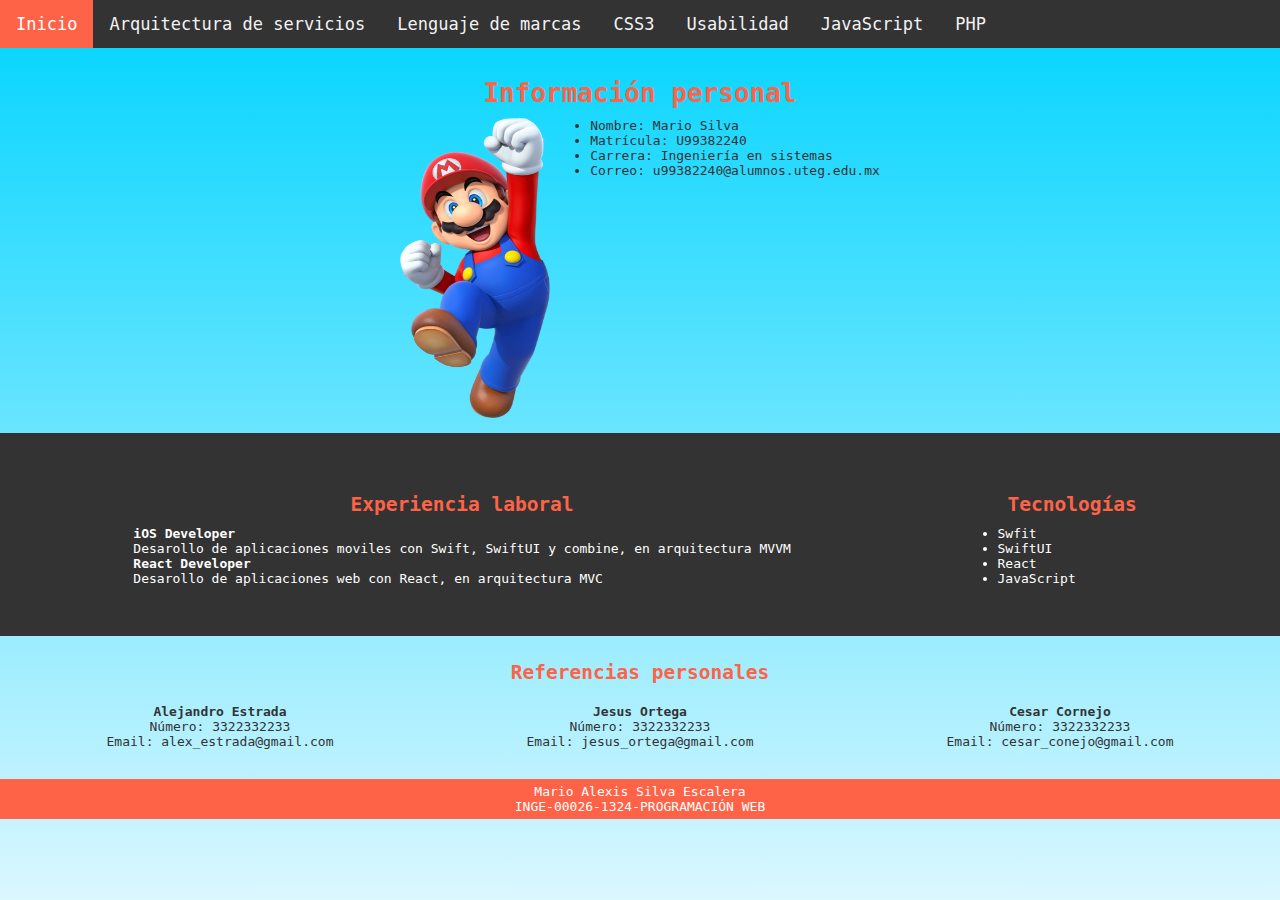
<file: index.html>
<html lang="en">
<head>
    <meta charset="UTF-8">
    <meta name="viewport" content="width=device-width, initial-scale=1.0">
    <link rel="stylesheet" href="/assets/styles/index.css">
    <link rel="stylesheet" href="/assets/styles/animations.css">
    <title>Mi perfil</title>
</head>
<body>
    <!-- Top Navigation Bar --->    
    <div class="topnav">
        <a class="active" href="/index.html">Inicio</a>
        <a href="/pages/service_architecture.html">Arquitectura de servicios</a>
        <a href="/pages/markup_lenguage.html">Lenguaje de marcas</a>
        <a href="/pages/css3.html">CSS3</a>
        <a href="/pages/usability.html">Usabilidad</a>
        <a href="/pages/javascript.html">JavaScript</a>
        <a href="/pages/php.html">PHP</a>
    </div>

    <h1 class="header">Información personal</h1>

    <div class="info_bullets">
        <img src="/assets/images/mario_bros.jpg" alt="Mario Bros" width="150" height="300" class="mario mario-jump">
        <ul style="padding-left: 20;">
         <li>Nombre: Mario Silva</li>
         <li>Matrícula: U99382240</li>
         <li>Carrera: Ingeniería en sistemas</li>
         <li>Correo: u99382240@alumnos.uteg.edu.mx</li>
        </ul>
    </div>

    
   <br>

    <div class="work_experiencie">

        <div class="work_experiencie_content">
            <h2 class="header">Experiencia laboral</h2>


            <h4 style="color: white;">iOS Developer</h4>
            <p style="color: white;">Desarollo de aplicaciones moviles con Swift, SwiftUI y combine, en arquitectura MVVM</p>
        
            <h4 style="color: white;">React Developer</h4>
            <p style="color: white;">Desarollo de aplicaciones web con React, en arquitectura MVC</p>
        </div>

        <div class="work_experiencie_content">
            <h2 class="header">Tecnologías</h2>

            <ul>
            <li style="color: white;">Swfit</li>
            <li style="color: white;">SwiftUI</li>
            <li style="color: white;">React</li>
            <li style="color: white;">JavaScript</li>
            </ul>
        </div>

    </div>

   <br>


    <h2 class="header">Referencias personales</h2>

   <div class="personal_reference">
    <div>
        <h4>Alejandro Estrada</h4>
        <p>Número: 3322332233</p>
        <p>Email: alex_estrada@gmail.com</p>
    </div>

    <div>
        <h4>Jesus Ortega</h4>
        <p>Número: 3322332233</p>
        <p>Email: jesus_ortega@gmail.com</p>
    </div>

    <div>
        <h4>Cesar Cornejo</h4>
        <p>Número: 3322332233</p>
        <p>Email: cesar_conejo@gmail.com</p>
    </div>

   </div>

   <footer>
    <p>Mario Alexis Silva Escalera</p>
    <p>INGE-00026-1324-PROGRAMACIÓN WEB</p>
   </footer>



</body>
</html>
</file>
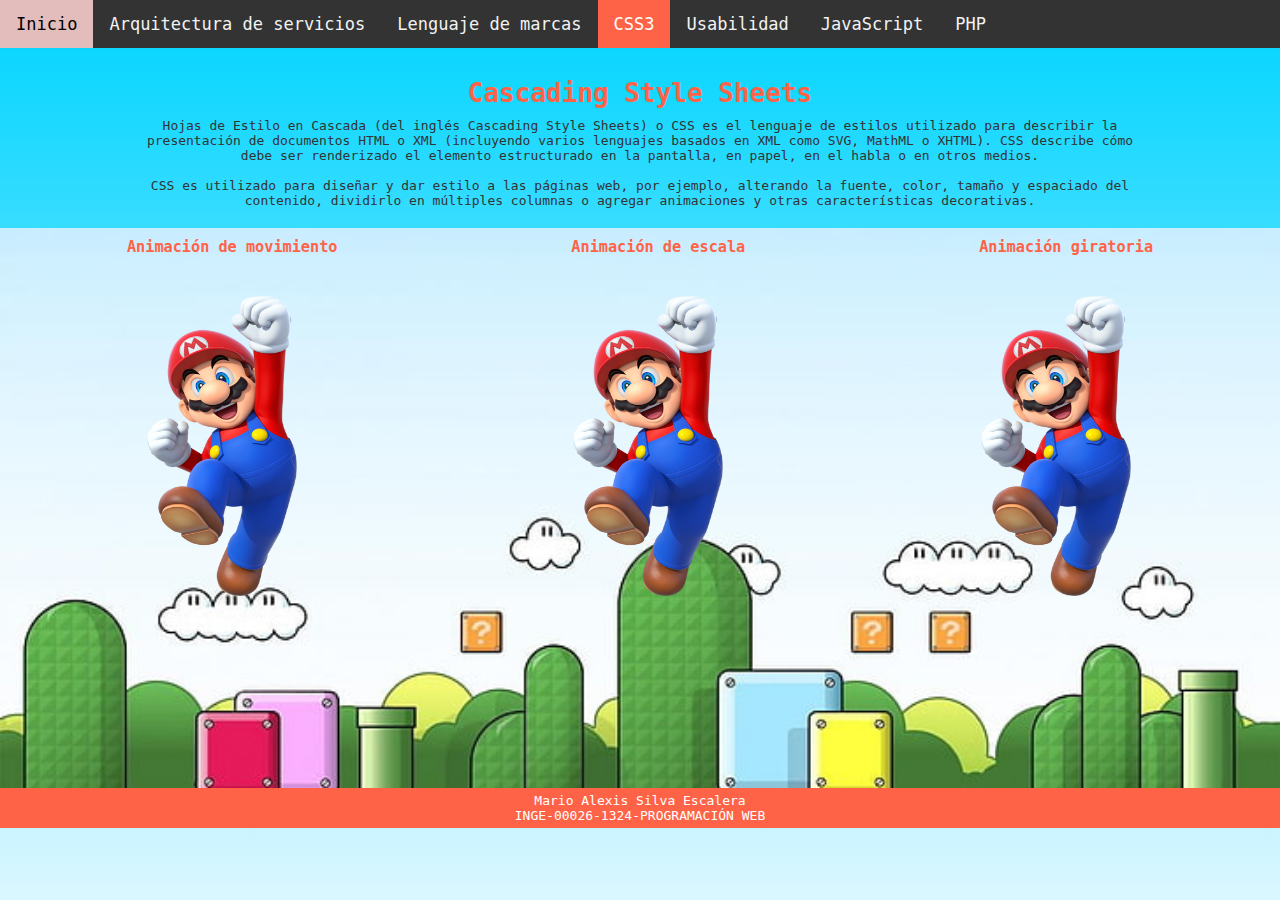
<file: pages/css3.html>
<html lang="en">
<head>
    <meta charset="UTF-8">
    <meta name="viewport" content="width=device-width, initial-scale=1.0">
    <link rel="stylesheet" href="/assets/styles/index.css">
    <link rel="stylesheet" href="/assets/styles/animations.css">
    <title>CSS3</title>
</head>
<body>
    <!-- Top Navigation Bar --->
    <div class="topnav">
        <a href="/index.html">Inicio</a>
        <a href="/pages/service_architecture.html">Arquitectura de servicios</a>
        <a href="/pages/markup_lenguage.html">Lenguaje de marcas</a>
        <a class="active" href="/pages/css3.html">CSS3</a>
        <a href="/pages/usability.html">Usabilidad</a>
        <a href="/pages/javascript.html">JavaScript</a>
        <a href="/pages/php.html">PHP</a>
    </div>

    <h1 class="header">Cascading Style Sheets</h1>

    <div class="markup_content">
        <p>Hojas de Estilo en Cascada (del inglés Cascading Style Sheets) o CSS es el lenguaje de estilos utilizado para describir la presentación de documentos HTML o XML (incluyendo varios lenguajes basados en XML como SVG, MathML o XHTML). CSS describe cómo debe ser renderizado el elemento estructurado en la pantalla, en papel, en el habla o en otros medios.<br><br>CSS es utilizado para diseñar y dar estilo a las páginas web, por ejemplo, alterando la fuente, color, tamaño y
        espaciado del contenido, dividirlo en múltiples columnas o agregar animaciones y otras características decorativas.</p>
    </div>

    <div class="css-animations">
        <div style="text-align: center;">
            <h3>Animación de movimiento</h3>
            <img src="/assets/images/mario_bros.jpg" alt="Mario Bros" width="150" height="300" class="mario mario-move">
        </div>
        <div style="text-align: center;">
            <h3>Animación de escala</h3>
            <img src="/assets/images/mario_bros.jpg" alt="Mario Bros" width="150" height="300" class="mario mario-combo">
        </div>
        <div style="text-align: center;">
            <h3>Animación giratoria</h3>
            <img src="/assets/images/mario_bros.jpg" alt="Mario Bros" width="150" height="300" class="mario mario-spin">
        </div>
    </div>



    <footer>
        <p>Mario Alexis Silva Escalera</p>
        <p>INGE-00026-1324-PROGRAMACIÓN WEB</p>
    </footer>
    
</body>
</html>
</file>
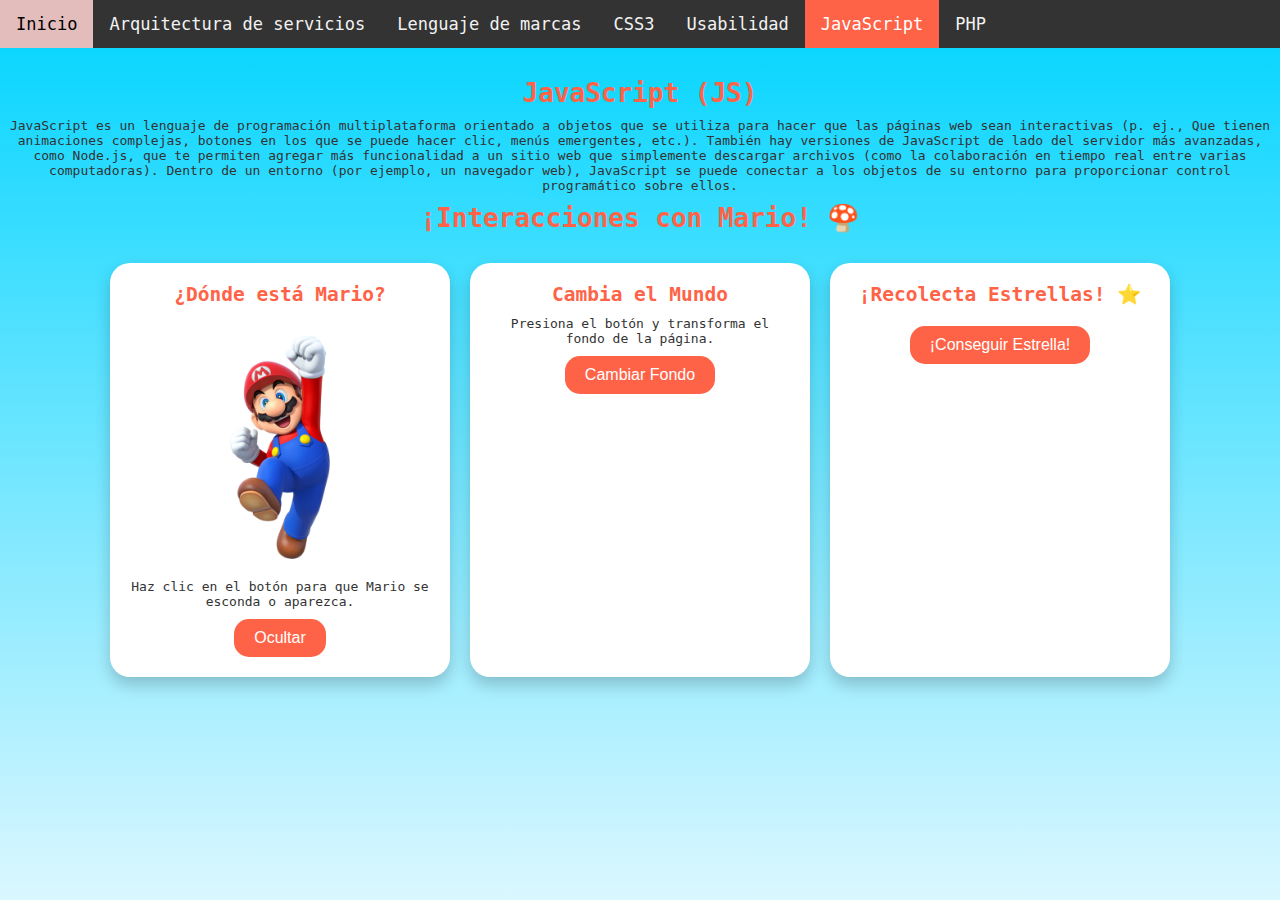
<file: pages/javascript.html>
<html lang="en">
<head>
    <meta charset="UTF-8">
    <meta name="viewport" content="width=device-width, initial-scale=1.0">
    <link rel="stylesheet" href="/assets/styles/index.css">
    <script src="/scripts/index.js"></script>
    <title>JavaScript</title>
</head>
<body>
        <!-- Top Navigation Bar --->
    <div class="topnav">
        <a href="/index.html">Inicio</a>
        <a href="/pages/service_architecture.html">Arquitectura de servicios</a>
        <a href="/pages/markup_lenguage.html">Lenguaje de marcas</a>
        <a href="/pages/css3.html">CSS3</a>
        <a href="/pages/usability.html">Usabilidad</a>
        <a class="active" href="/pages/javascript.html">JavaScript</a>
        <a href="/pages/php.html">PHP</a>
    </div>

    <h1 class="header">JavaScript (JS)</h1>

    <p>JavaScript es un lenguaje de programación multiplataforma orientado a objetos que se utiliza para hacer que las páginas
    web sean interactivas (p. ej., Que tienen animaciones complejas, botones en los que se puede hacer clic, menús
    emergentes, etc.). También hay versiones de JavaScript de lado del servidor más avanzadas, como Node.js, que te permiten
    agregar más funcionalidad a un sitio web que simplemente descargar archivos (como la colaboración en tiempo real entre
    varias computadoras). Dentro de un entorno (por ejemplo, un navegador web), JavaScript se puede conectar a los objetos
    de su entorno para proporcionar control programático sobre ellos.</p>

    <h1 class="header">¡Interacciones con Mario! 🍄</h1>

    <div class="container">

        <!-- Card 1: Mostrar/Ocultar Mario -->
        <div class="card">
            <h2 class="card_title">¿Dónde está Mario?</h2>
            <img class="mario_action" id="mario_action" src="/assets/images/mario_bros.jpg" alt="Mario" style="visibility: visible;">
            <p>Haz clic en el botón para que Mario se esconda o aparezca.</p>
            <button id="toggleButton" onclick="mostrarOcultar()">Ocultar</button>
        </div>

        <!-- Card 2: Cambiar el fondo -->
        <div class="card">
            <h2 class="card_title">Cambia el Mundo</h2>
            <p>Presiona el botón y transforma el fondo de la página.</p>
            <button onclick="cambiarColor()">Cambiar Fondo</button>
        </div>

        <!-- Card 3: Recolectar Estrellas -->
        <div class="card">
            <h2 class="card_title">¡Recolecta Estrellas! ⭐️</h2>
            <div id="contenedor"></div>
            <button onclick="agregarEstrella()">¡Conseguir Estrella!</button>
        </div>

    </div>

    
</body>
</html>
</file>
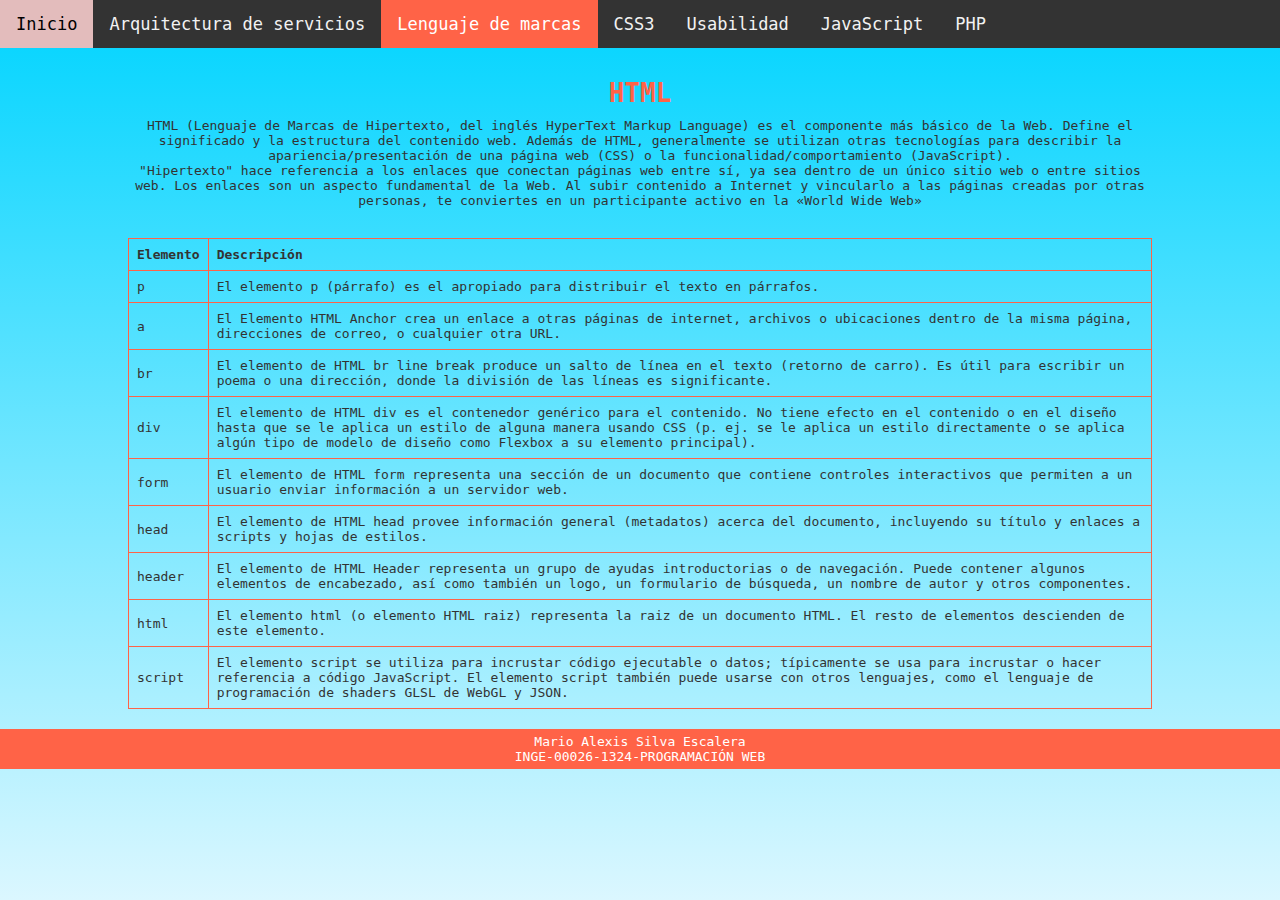
<file: pages/markup_lenguage.html>
<html lang="en">
<head>
    <meta charset="UTF-8">
    <meta name="viewport" content="width=device-width, initial-scale=1.0">
    <link rel="stylesheet" href="/assets/styles/index.css">
    <title>Lenguaje de marcas</title>
</head>
<body>
    <!-- Top Navigation Bar --->
    <div class="topnav">
        <a href="/index.html">Inicio</a>
        <a href="/pages/service_architecture.html">Arquitectura de servicios</a>
        <a class="active" href="/pages/markup_lenguage.html">Lenguaje de marcas</a>
        <a href="/pages/css3.html">CSS3</a>
        <a href="/pages/usability.html">Usabilidad</a>
        <a href="/pages/javascript.html">JavaScript</a>
        <a href="/pages/php.html">PHP</a>
    </div>

    <h1 class="header">HTML</h1>

    <div class="markup_content">
        <p>HTML (Lenguaje de Marcas de Hipertexto, del inglés HyperText Markup Language) es el componente más básico de la Web. Define el significado y la estructura del contenido web. Además de HTML, generalmente se utilizan otras tecnologías para describir la apariencia/presentación de una página web (CSS) o la funcionalidad/comportamiento (JavaScript). <br>"Hipertexto" hace referencia a los enlaces que conectan páginas web entre sí, ya sea dentro de un único sitio web o
        entre sitios web. Los enlaces son un aspecto fundamental de la Web. Al subir contenido a Internet y vincularlo a las
        páginas creadas por otras personas, te conviertes en un participante activo en la «World Wide Web»</p>
    </div>

   
    <div class="markup_table">
        <table>
            <tr>
                <th>Elemento</th>
                <th>Descripción</th>
            </tr>
            <tr>
                <td>p</td>
                <td>El elemento p (párrafo) es el apropiado para distribuir el texto en párrafos.</td>
            </tr>
            <tr>
                <td>a</td>
                <td>El Elemento HTML Anchor crea un enlace a otras páginas de internet, archivos o ubicaciones dentro de la misma página, direcciones de correo, o cualquier otra URL.</td>
            </tr>
            <tr>
                <td>br</td>
                <td>El elemento de HTML br line break produce un salto de línea en el texto (retorno de carro). Es útil para escribir un poema o una dirección, donde la división de las líneas es significante.</td>
            </tr>
            <tr>
                <td>div</td>
                <td>El elemento de HTML div es el contenedor genérico para el contenido. No tiene efecto en el contenido o en el diseño hasta que se le aplica un estilo de alguna manera usando CSS (p. ej. se le aplica un estilo directamente o se aplica algún tipo de modelo de diseño como Flexbox a su elemento principal).</td>
            </tr>
            <tr>
                <td>form</td>
                <td>El elemento de HTML form representa una sección de un documento que contiene controles interactivos que permiten a un usuario enviar información a un servidor web.</td>
            </tr>
            <tr>
                <td>head</td>
                <td>El elemento de HTML head provee información general (metadatos) acerca del documento, incluyendo su título y enlaces a scripts y hojas de estilos.</td>
            </tr>
            <tr>
                <td>header</td>
                <td>El elemento de HTML Header representa un grupo de ayudas introductorias o de navegación. Puede contener algunos elementos de encabezado, así como también un logo, un formulario de búsqueda, un nombre de autor y otros componentes.</td>
            </tr>
            <tr>
                <td>html</td>
                <td>El elemento html (o elemento HTML raiz) representa la raiz de un documento HTML. El resto de elementos descienden de este elemento.</td>
            </tr>
            <tr>
                <td>script</td>
                <td>El elemento script se utiliza para incrustar código ejecutable o datos; típicamente se usa para incrustar o hacer referencia a código JavaScript. El elemento script también puede usarse con otros lenguajes, como el lenguaje de programación de shaders GLSL de WebGL y JSON.</td>
            </tr>
        </table>
    </div>

    <footer>
        <p>Mario Alexis Silva Escalera</p>
        <p>INGE-00026-1324-PROGRAMACIÓN WEB</p>
    </footer>
    

</body>
</html>
</file>
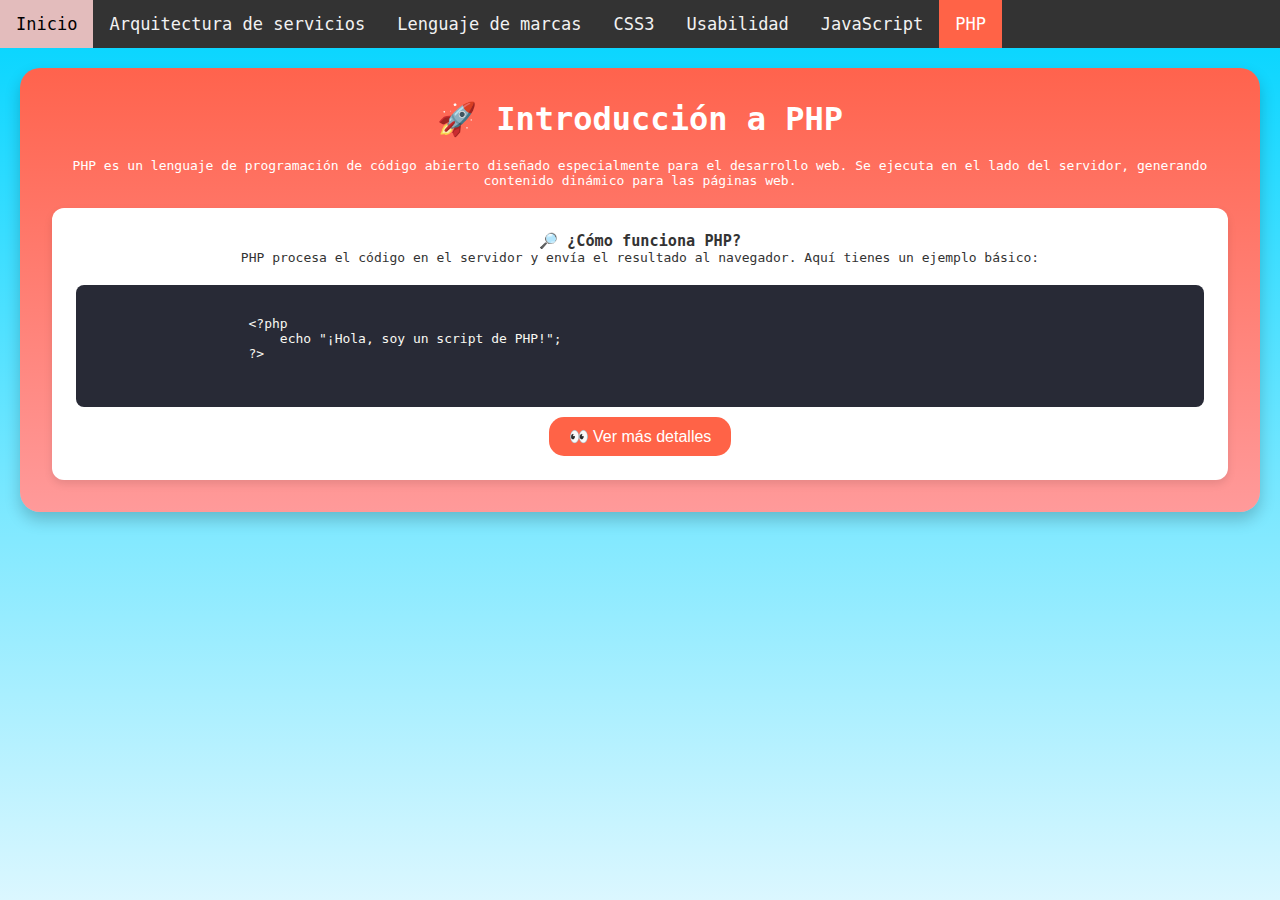
<file: pages/php.html>
<html lang="en">
<head>
    <meta charset="UTF-8">
    <meta name="viewport" content="width=device-width, initial-scale=1.0">
    <link rel="stylesheet" href="/assets/styles/index.css">
    <script src="/scripts/index.js"></script>
    <title>PHP</title>
</head>
<body>
    <!-- Top Navigation Bar --->
    <div class="topnav">
        <a href="/index.html">Inicio</a>
        <a href="/pages/service_architecture.html">Arquitectura de servicios</a>
        <a href="/pages/markup_lenguage.html">Lenguaje de marcas</a>
        <a href="/pages/css3.html">CSS3</a>
        <a href="/pages/usability.html">Usabilidad</a>
        <a href="/pages/javascript.html">JavaScript</a>
        <a class="active" href="/pages/php.html">PHP</a>
    </div>

    <section id="php-section" class="php-container">
        <h2>🚀 Introducción a PHP</h2>
        <p>
            PHP es un lenguaje de programación de código abierto diseñado especialmente para el desarrollo web.
            Se ejecuta en el lado del servidor, generando contenido dinámico para las páginas web.
        </p>
    
        <div class="php-card">
            <h3>🔎 ¿Cómo funciona PHP?</h3>
            <p>PHP procesa el código en el servidor y envía el resultado al navegador. Aquí tienes un ejemplo básico:</p>
            <pre>
                <code>
                    &lt;?php
                        echo "¡Hola, soy un script de PHP!";
                    ?&gt;
                </code>
            </pre>
            <button id="toggle-example">👀 Ver más detalles</button>
            <div id="php-details" class="hidden">
                <ul style="list-style-type: none;">
                    <li>✅ Genera contenido dinámico.</li>
                    <li>✅ Interactúa con bases de datos.</li>
                    <li>✅ Procesa formularios y sesiones.</li>
                </ul>
            </div>
        </div>
    </section>

    
</body>
</html>
</file>
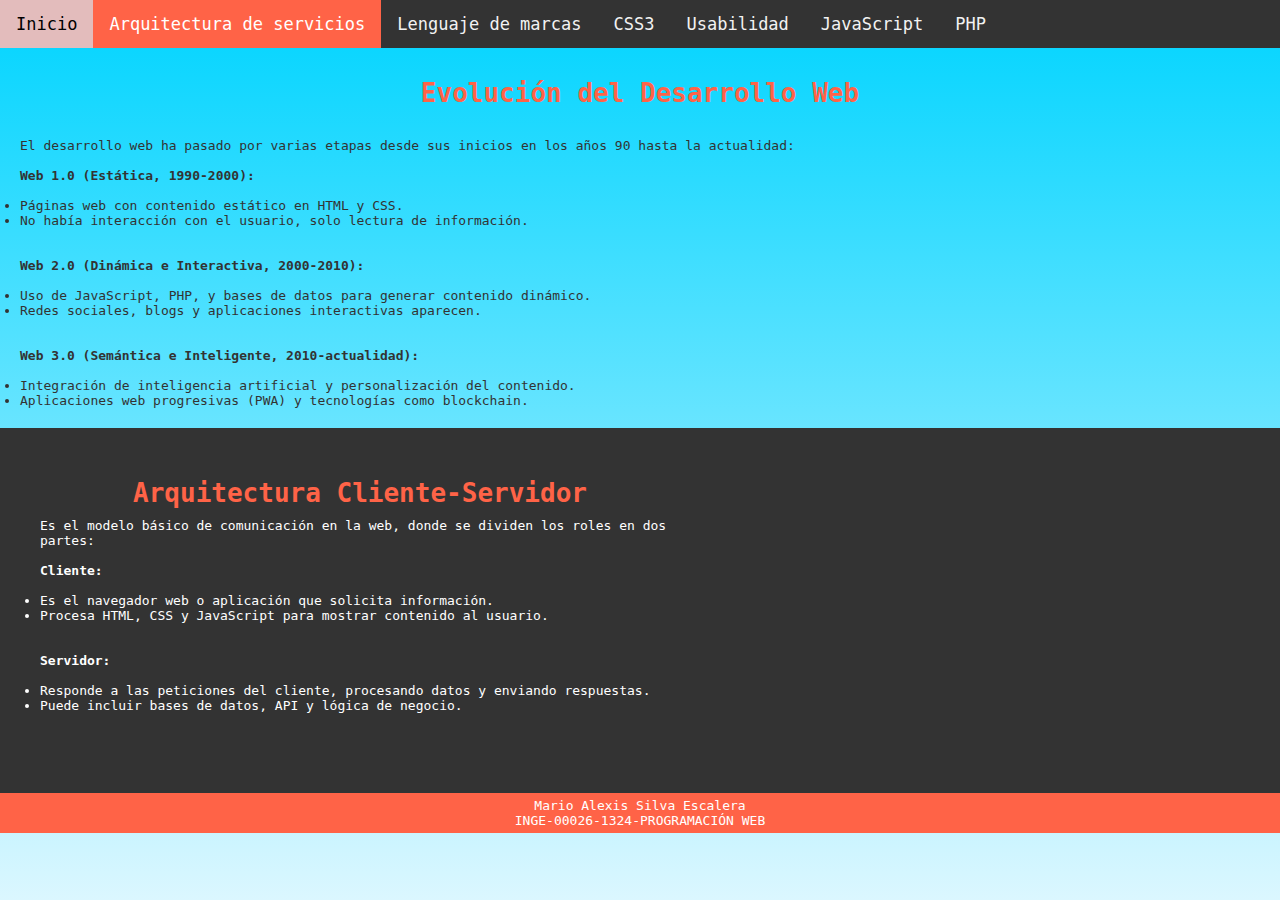
<file: pages/service_architecture.html>
<html lang="en">
<head>
    <meta charset="UTF-8">
    <meta name="viewport" content="width=device-width, initial-scale=1.0">
    <link rel="stylesheet" href="/assets/styles/index.css">
    <title>Arquitectura de servicios</title>
</head>
 <body>
    <!-- Top Navigation Bar --->
    <div class="topnav">
        <a href="/index.html">Inicio</a>
        <a class="active" href="/pages/service_architecture.html">Arquitectura de servicios</a>
        <a href="/pages/markup_lenguage.html">Lenguaje de marcas</a>
        <a href="/pages/css3.html">CSS3</a>
        <a href="/pages/usability.html">Usabilidad</a>
        <a href="/pages/javascript.html">JavaScript</a>
        <a href="/pages/php.html">PHP</a>
    </div>

    <h1 class="header">Evolución del Desarrollo Web</h1>

    <div class="service_content">
        <p>El desarrollo web ha pasado por varias etapas desde sus inicios en los años 90 hasta la actualidad:</p><br>
        <h4>Web 1.0 (Estática, 1990-2000):</h4><br>

        <ul>
            <li>Páginas web con contenido estático en HTML y CSS.</li>
            <li>No había interacción con el usuario, solo lectura de información.</li>
        </ul>
    </div>

    <div class="service_content">
        <h4>Web 2.0 (Dinámica e Interactiva, 2000-2010):</h4><br>

        <ul>
            <li>Uso de JavaScript, PHP, y bases de datos para generar contenido dinámico.</li>
            <li>Redes sociales, blogs y aplicaciones interactivas aparecen.</li>
        </ul>
    </div>


    <div class="service_content">
        <h4>Web 3.0 (Semántica e Inteligente, 2010-actualidad):</h4><br>

        <ul>
            <li>Integración de inteligencia artificial y personalización del contenido.</li>
            <li>Aplicaciones web progresivas (PWA) y tecnologías como blockchain.</li>
        </ul>
    </div>


    <div class="architecture_container">
        <div class="architecture_content">
            <div class="service_content">
                <h1 class="header">Arquitectura Cliente-Servidor</h1>
                <p style="color: white;">Es el modelo básico de comunicación en la web, donde se dividen los roles en dos partes:</p><br>
                <h4 style="color: white;">Cliente:</h4><br>
        
                <ul style="color: white;">
                    <li>Es el navegador web o aplicación que solicita información.</li>
                    <li>Procesa HTML, CSS y JavaScript para mostrar contenido al usuario.</li>
                </ul>
            </div>
    
            <div class="service_content">
                <h4 style="color: white;">Servidor:</h4><br>
        
                <ul style="color: white;">
                    <li>Responde a las peticiones del cliente, procesando datos y enviando respuestas.</li>
                    <li>Puede incluir bases de datos, API y lógica de negocio.</li>
                </ul>
            </div>
        </div>
        <iframe width="560" height="315" src="https://www.youtube.com/embed/49zdlyLSwhQ?si=0uLOGQyV-lPO9pxB" title="YouTube video player" frameborder="0" allow="accelerometer; autoplay; clipboard-write; encrypted-media; gyroscope; picture-in-picture; web-share" referrerpolicy="strict-origin-when-cross-origin" allowfullscreen></iframe>
    </div>


    <footer>
        <p>Mario Alexis Silva Escalera</p>
        <p>INGE-00026-1324-PROGRAMACIÓN WEB</p>
    </footer>
    

</body>
</html>
</file>
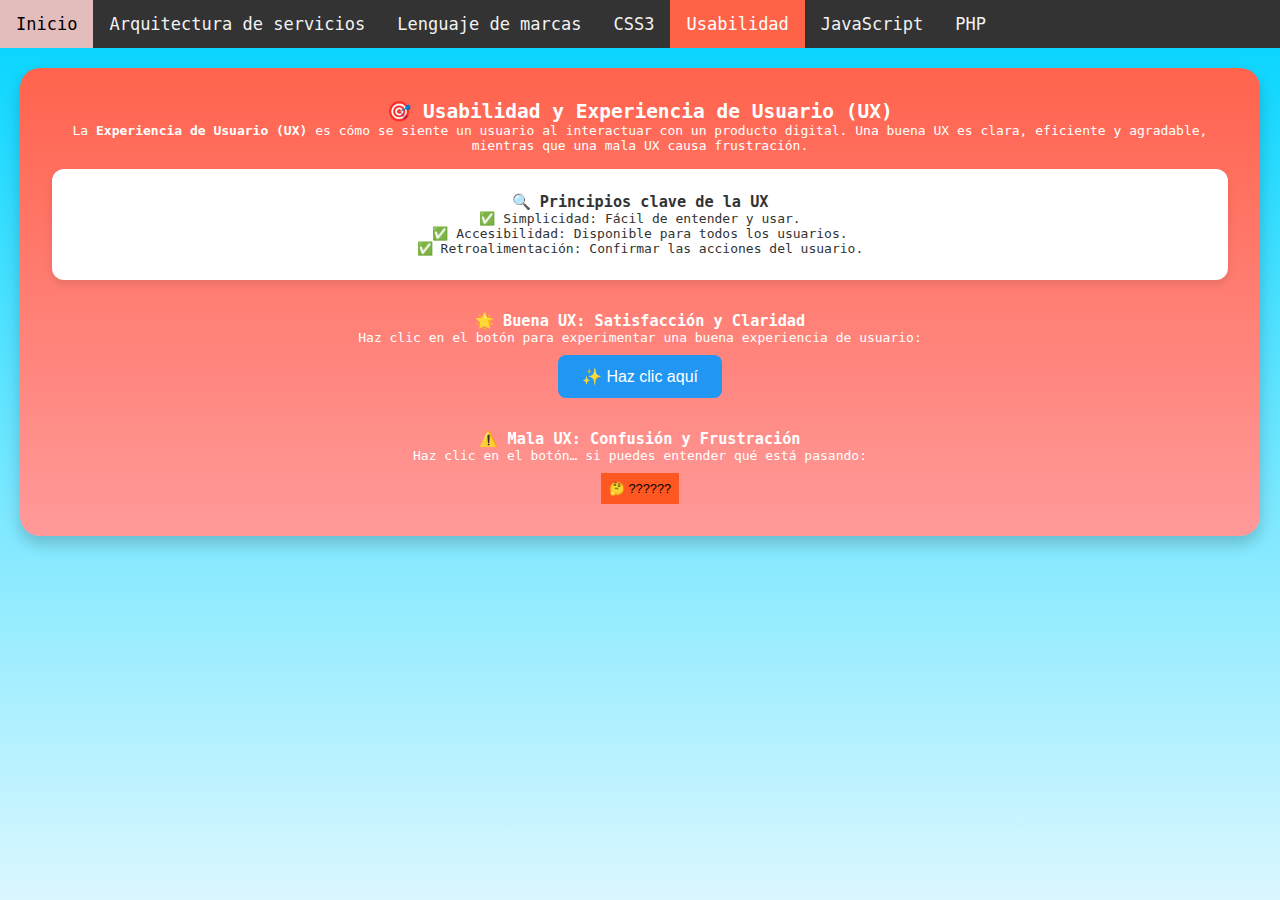
<file: pages/usability.html>
<html lang="en">
<head>
    <meta charset="UTF-8">
    <meta name="viewport" content="width=device-width, initial-scale=1.0">
    <link rel="stylesheet" href="/assets/styles/index.css">
    <script src="/scripts/index.js"></script>
    <title>Usabilidad</title>
</head>
<body>
    <!-- Top Navigation Bar --->
    <div class="topnav">
        <a href="/index.html">Inicio</a>
        <a href="/pages/service_architecture.html">Arquitectura de servicios</a>
        <a href="/pages/markup_lenguage.html">Lenguaje de marcas</a>
        <a href="/pages/css3.html">CSS3</a>
        <a class="active" href="/pages/usability.html">Usabilidad</a>
        <a href="/pages/javascript.html">JavaScript</a>
        <a href="/pages/php.html">PHP</a>
    </div>

    <section id="usabilidad-section" class="usabilidad-container">
        <h2>🎯 Usabilidad y Experiencia de Usuario (UX)</h2>
        <p>
            La <strong>Experiencia de Usuario (UX)</strong> es cómo se siente un usuario al interactuar con un producto
            digital. Una buena UX es clara, eficiente y agradable, mientras que una mala UX causa frustración.
        </p>
    
        <div class="usabilidad-card">
            <h3>🔍 Principios clave de la UX</h3>
            <ul style="list-style-type: none;">
                <li>✅ Simplicidad: Fácil de entender y usar.</li>
                <li>✅ Accesibilidad: Disponible para todos los usuarios.</li>
                <li>✅ Retroalimentación: Confirmar las acciones del usuario.</li>
            </ul>
        </div>
    
        <!-- Ejemplo interactivo: Buena UX -->
        <div class="ux-interactivo">
            <h3>🌟 Buena UX: Satisfacción y Claridad</h3>
            <p>Haz clic en el botón para experimentar una buena experiencia de usuario:</p>
            <button id="good-ux-button">✨ Haz clic aquí</button>
            <p id="good-ux-feedback" class="hidden">✅ ¡Todo salió perfecto! Así se siente una buena UX. 😊</p>
        </div>
    
        <!-- Ejemplo interactivo: Mala UX -->
        <div class="ux-interactivo bad-ux">
            <h3>⚠️ Mala UX: Confusión y Frustración</h3>
            <p>Haz clic en el botón… si puedes entender qué está pasando:</p>
            <button id="bad-ux-button">🤔 ??????</button>
            <p id="bad-ux-feedback" class="hidden">❌ ¿Eh? No quedó claro lo que hiciste. 😵‍💫</p>
        </div>
    </section>
    
</body>
</html>
</file>
<file: assets/styles/index.css>
.header {
    color: tomato;
    text-align: center;
    padding: 10px;
}


.info_bullets {
    display: flex;
    justify-content: center;
    text-align: left;
}

.video {
  margin: 20;
  display: flex;
  justify-content: center;
}

.architecture_content {
  padding: 10;
  margin-bottom: 40;
  background-color: #333;
}

.work_experiencie {
  display: flex;
  justify-content: space-around;
  background-color: #333;
  padding: 30;
}

.work_experiencie_content {
  text-align: left;
  margin: 20;
}

.personal_reference {
  display: grid;
  grid-template-columns: auto auto auto;
  padding: 10px;
  margin-bottom: 20;
}

/* Add a black background color to the top navigation */
.topnav {
    position: sticky;
    top: 0;
    background-color: #333;
    overflow: hidden;
    margin-bottom: 20;
    min-height: fit-content;
}
  
  /* Style the links inside the navigation bar */
.topnav a {
    float: left;
    color: #f2f2f2;
    text-align: center;
    padding: 14px 16px;
    text-decoration: none;
    font-size: 17px;
}
  
  /* Change the color of links on hover */
.topnav a:hover {
    background-color: #e3bcbc;
    color: black;
}
  
  /* Add a color to the active/current link */
.topnav a.active {
    background-color: tomato;
    color: white;
}

* {
    margin: 0;
    padding: 0;
}

/* Animación */
.mario {
  padding-right: 20;
  position: relative; /* Para permitir la animación */
}

.service_content {
  margin: 10;
  padding: 10;
  text-align: left;
}

footer {
  text-align: center;
  padding: 5px;
  background-color: tomato;
  color: white;
}

.architecture_container {
  display: grid;
  grid-template-columns: auto auto;
  align-items: center;
  padding: 10px;
  background-color: #333;
}

table {
  border-collapse: collapse;
  width: 80%;
  margin: 10px;
}

td, th {
  border: 1px solid tomato;
  text-align: left;
  padding: 8px;
}

.markup_content {
  display: flex;
  justify-content: center;
  padding-bottom: 10px;
  margin-bottom: 10px;
}

.markup_content p {
  width: 80%;
}

.markup_table {
  display: flex;
  justify-content: center;
  padding-bottom: 10px;
}

.css-animations {
  background-image: url(/assets/images/background.jpg);
  background-size: 100% auto;
  background-position: center bottom;
  display: grid;
  grid-template-columns: auto auto auto;
  padding: 10px;
  height: 60%;
}

.css-animations h3 {
  padding-bottom: 40px;
  color: tomato;
}

body {
  font-family: monospace;
  background: linear-gradient(0deg, rgb(219, 247, 255) 0%, rgba(0, 212, 255, 1) 100%);
  color: #333;
  text-align: center;
}

.container {
  display: flex;
  flex-wrap: wrap;
  justify-content: center;
  gap: 20px;
  margin-top: 20px;
}

.card {
  background: #fff;
  border-radius: 20px;
  box-shadow: 0 8px 16px rgba(0, 0, 0, 0.2);
  padding: 20px;
  width: 300px;
  transition: transform 0.3s ease;
}

.card:hover {
  transform: translateY(-10px);
}

.mario_action {
  width: 100px;
  margin: 20px 0;
}

button {
  background: #FF6347;
  color: white;
  border: none;
  padding: 10px 20px;
  margin-top: 10px;
  border-radius: 15px;
  font-size: 16px;
  cursor: pointer;
  transition: background 0.3s ease;
}

button:hover {
  background: #32CD32;
  /* Verde Luigi */
}

.card_title {
  margin-bottom: 10px;
  color: tomato;
}

.php-container {
  background: linear-gradient(0deg, rgba(255, 154, 154, 1) 0%, rgba(255, 99, 77, 1) 100%);
  color: white;
  padding: 2rem;
  border-radius: 20px;
  box-shadow: 0 8px 16px rgba(0, 0, 0, 0.2);
  text-align: center;
  margin: 20px;
}

.php-container h2 {
  font-size: 2rem;
  margin-bottom: 20px;
}

.php-container p {
  margin-bottom: 20px;
}

.php-card {
  background: white;
  color: #333;
  padding: 1.5rem;
  border-radius: 12px;
  box-shadow: 0 4px 8px rgba(0, 0, 0, 0.1);
  transition: transform 0.3s;
}

.php-card:hover {
  transform: scale(1.02);
}

pre {
  background: #282A36;
  color: #F8F8F2;
  padding: 1rem;
  border-radius: 8px;
  overflow-x: auto;
  text-align: left;
}

.hidden {
  display: none;
}

/* Sección principal */
.usabilidad-container {
  background: linear-gradient(0deg, rgba(255, 154, 154, 1) 0%, rgba(255, 99, 77, 1) 100%);
  color: white;
  padding: 2rem;
  border-radius: 20px;
  box-shadow: 0 8px 16px rgba(0, 0, 0, 0.2);
  text-align: center;
  margin: 20px;
}

/* Tarjetas (Principios de UX) */
.usabilidad-card {
  background: white;
  color: #333;
  padding: 1.5rem;
  border-radius: 12px;
  box-shadow: 0 4px 8px rgba(0, 0, 0, 0.1);
  margin: 1rem 0;
  transition: transform 0.3s ease;
}

.usabilidad-card:hover {
  transform: scale(1.02);
}

/* Interacciones (Buena y Mala UX) */
.ux-interactivo {
  margin-top: 2rem;
}

/* Botón de Buena UX */
#good-ux-button {
  background: #2196F3;
  color: white;
  border: none;
  padding: 0.75rem 1.5rem;
  border-radius: 8px;
  cursor: pointer;
  transition: background 0.3s ease;
}

#good-ux-button:hover {
  background: #1976D2;
}

/* Botón de Mala UX */
.bad-ux button {
  background: #FF5722;
  color: black;
  /* Mala legibilidad a propósito */
  border: none;
  padding: 0.5rem;
  cursor: pointer;
  font-size: 0.8rem;
  /* Texto confuso */
  border-radius: 0;
  /* Sin bordes suaves */
}

.bad-ux button:hover {
  background: #F44336;
}

/* Animación para mostrar feedback */
@keyframes fadeIn {
  from {
    opacity: 0;
  }

  to {
    opacity: 1;
  }
}

#good-ux-feedback,
#bad-ux-feedback {
  margin-top: 1rem;
  animation: fadeIn 0.5s ease-in-out;
}
</file>
<file: assets/styles/animations.css>
/* Definimos la animación */
@keyframes jump {

    0%,
    100% {
        transform: translateY(0);
    }

    50% {
        transform: translateY(-40px);
    }
}

@keyframes grow {
    0%,
    100% {
        transform: scale(1);
    }

    50% {
        transform: scale(1.2);
    }
}

@keyframes spin {
    0% {
        transform: rotate(0deg);
    }

    100% {
        transform: rotate(360deg);
    }
}

@keyframes move-side {
    0%,
    100% {
        transform: translateX(0);
    }

    50% {
        transform: translateX(100px);
    }
}

.mario-jump {
    animation: jump 2s ease-in-out 3;
    /* 3 brincos */
}

.mario-spin {
    animation: spin 2s linear infinite;
}

.mario-move {
    animation: move-side 2s ease-in-out infinite;
}

.mario-combo {
    animation: grow 2s ease-in-out infinite;
}
</file>
